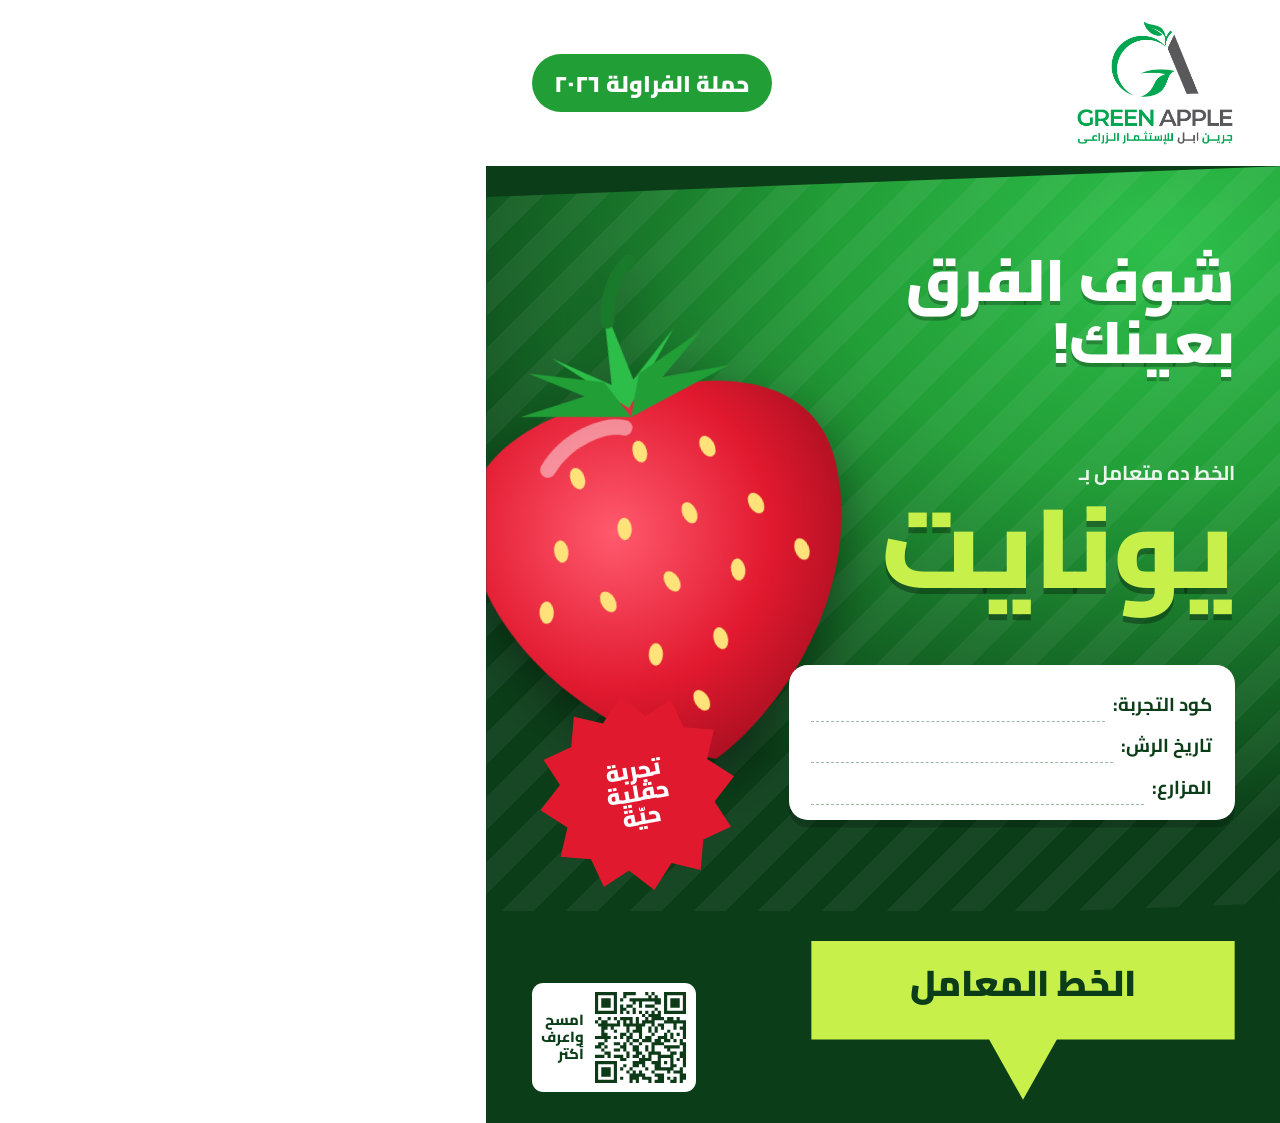
<file: reports/card-source/A.html>
<!doctype html><html lang="ar" dir="rtl"><head><meta charset="utf-8"><link href="https://fonts.googleapis.com/css2?family=Cairo:wght@600;700;800;900&display=swap" rel="stylesheet"><style>@page{size:210mm 297mm;margin:0}
*{box-sizing:border-box;margin:0;padding:0}
body{font-family:Cairo,sans-serif;background:#fff}
:root{--g:#229E37;--dg:#0B3D18;--lime:#C8F04B;--red:#E1192F;--cream:#FFF8EC}
.sheet{position:relative;overflow:hidden;page-break-after:always;background:var(--dg)}
.hero{background:radial-gradient(120% 90% at 85% 10%,#2DBE4A 0,#229E37 35%,#0B3D18 85%)}
.burst{position:absolute;display:flex;align-items:center;justify-content:center;text-align:center;color:#fff;font-weight:900;background:var(--red);
 clip-path:polygon(50% 0,61% 12%,75% 6%,79% 21%,94% 25%,88% 39%,100% 50%,88% 61%,94% 75%,79% 79%,75% 94%,61% 88%,50% 100%,39% 88%,25% 94%,21% 79%,6% 75%,12% 61%,0 50%,12% 39%,6% 25%,21% 21%,25% 6%,39% 12%);line-height:1.05}
.logo{background:#fff;display:flex;align-items:center;justify-content:center}
.logo img{display:block}
.lime{color:var(--lime)}
.fields{background:#fff;color:#0B3D18}
.f{display:flex;align-items:flex-end;gap:2mm;font-weight:700}
.f .v{flex:1;border-bottom:.5mm dashed #9bb9a2}
.qr{background:#fff;display:flex;align-items:center;gap:3mm;color:#0B3D18;font-weight:800;line-height:1.15}
.qr img{display:block}
.stripes{position:absolute;inset:0;background:repeating-linear-gradient(-45deg,rgba(255,255,255,.05) 0 6mm,transparent 6mm 12mm);pointer-events:none}

.a{width:210mm;height:297mm}
.a .top{height:44mm;background:#fff;display:flex;align-items:center;justify-content:space-between;padding:0 12mm;position:relative;z-index:2}
.a .top img{height:34mm}
.a .top .tag{background:var(--g);color:#fff;font-weight:900;font-size:17pt;padding:2mm 6mm;border-radius:20mm}
.a .main{position:absolute;top:44mm;left:0;right:0;height:203mm;clip-path:polygon(0 4%,100% 0,100% 96%,0 100%)}
.a .main .straw{position:absolute;left:-14mm;top:22mm;width:118mm;transform:rotate(-14deg);filter:drop-shadow(0 6mm 6mm rgba(0,0,0,.35))}
.a .h1{position:absolute;right:12mm;top:22mm;color:#fff;font-weight:900;font-size:44pt;line-height:1.05;text-align:right;width:120mm;text-shadow:0 1mm 0 rgba(0,0,0,.25)}
.a .prod{position:absolute;right:12mm;top:76mm;text-align:right}
.a .prod small{display:block;color:#fff;font-weight:700;font-size:15pt;opacity:.9}
.a .prod b{display:block;font-size:84pt;font-weight:900;line-height:1;color:var(--lime);text-shadow:0 1.5mm 0 rgba(0,0,0,.3)}
.a .burst{width:52mm;height:52mm;left:14mm;top:140mm;font-size:17pt;transform:rotate(-10deg)}
.a .fields{position:absolute;right:12mm;top:132mm;width:118mm;border-radius:5mm;padding:4mm 6mm;box-shadow:0 2mm 0 rgba(0,0,0,.2)}
.a .f{font-size:14pt;height:11mm}
.a .bottom{position:absolute;bottom:0;left:0;right:0;height:56mm;background:var(--dg)}
.a .arrow{position:absolute;bottom:6mm;right:12mm;width:112mm;height:42mm;background:var(--lime);color:var(--dg);font-weight:900;font-size:27pt;display:flex;align-items:center;justify-content:center;padding-bottom:9mm;clip-path:polygon(0 0,100% 0,100% 62%,58% 62%,50% 100%,42% 62%,0 62%)}
.a .arrow span{margin-top:-11mm}
.a .qr{position:absolute;bottom:8mm;left:12mm;border-radius:3mm;padding:2.5mm;font-size:11pt}
.a .qr img{width:24mm;height:24mm}
</style></head><body>
<div class="sheet a">
 <div class="top"><img src="logo_c.png"><div class="tag">حملة الفراولة ٢٠٢٦</div></div>
 <div class="main hero"><div class="stripes"></div>
  <img class="straw" src="straw.svg">
  <div class="h1">شوف الفرق<br>بعينك!</div>
  <div class="prod"><small>الخط ده متعامل بـ</small><b>يونايت</b></div>
  <div class="fields">
   <div class="f">كود التجربة:<span class="v"></span></div>
   <div class="f">تاريخ الرش:<span class="v"></span></div>
   <div class="f">المزارع:<span class="v"></span></div>
  </div>
  <div class="burst">تجربة<br>حقلية<br>حيّة</div>
 </div>
 <div class="bottom">
  <div class="arrow"><span>الخط المعامل</span></div>
  <div class="qr"><img src="qr.svg"><div>امسح<br>واعرف<br>أكتر</div></div>
 </div>
</div></body></html>
</file>
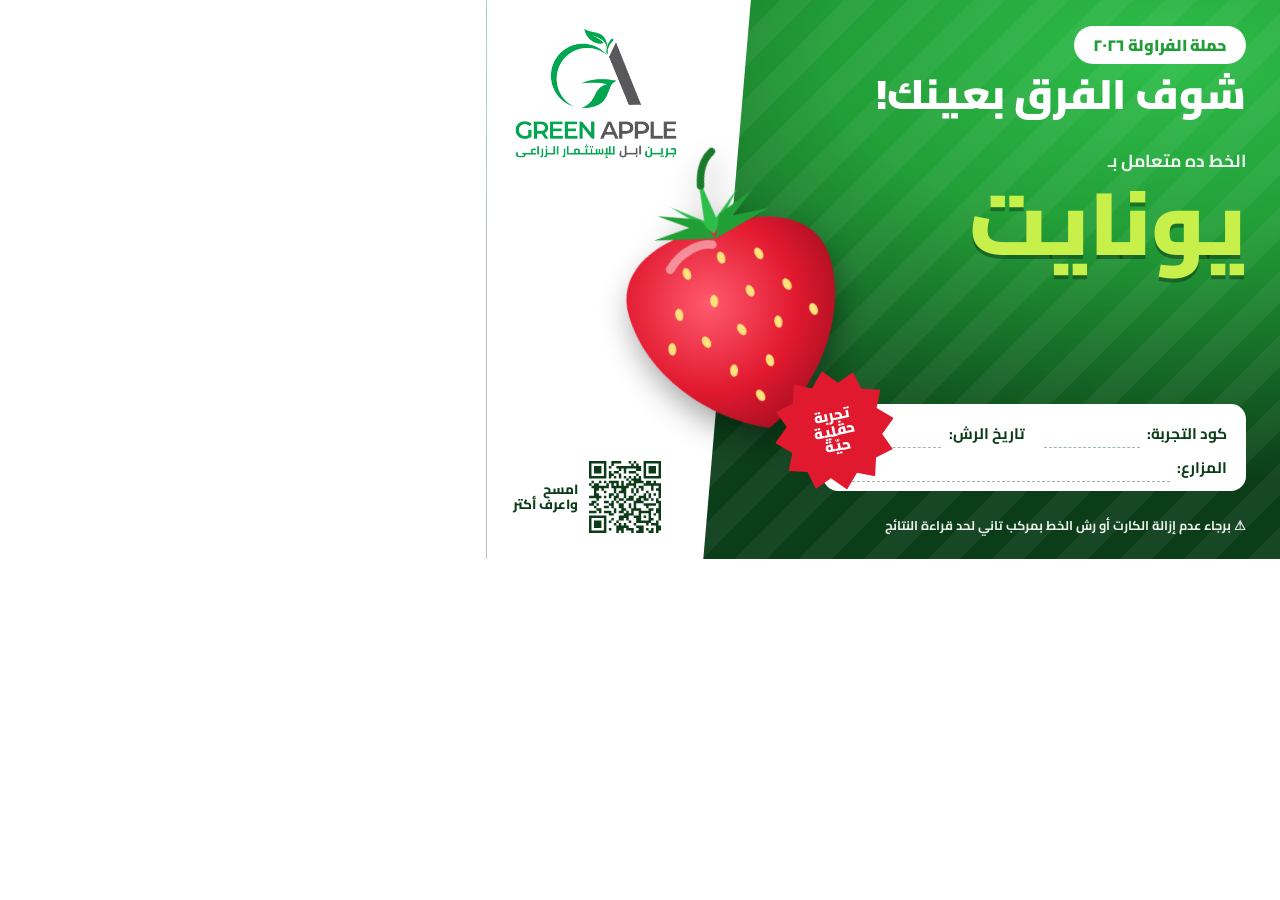
<file: reports/card-source/B.html>
<!doctype html><html lang="ar" dir="rtl"><head><meta charset="utf-8"><link href="https://fonts.googleapis.com/css2?family=Cairo:wght@600;700;800;900&display=swap" rel="stylesheet"><style>@page{size:210mm 148mm;margin:0}
*{box-sizing:border-box;margin:0;padding:0}
body{font-family:Cairo,sans-serif;background:#fff}
:root{--g:#229E37;--dg:#0B3D18;--lime:#C8F04B;--red:#E1192F;--cream:#FFF8EC}
.sheet{position:relative;overflow:hidden;page-break-after:always;background:var(--dg)}
.hero{background:radial-gradient(120% 90% at 85% 10%,#2DBE4A 0,#229E37 35%,#0B3D18 85%)}
.burst{position:absolute;display:flex;align-items:center;justify-content:center;text-align:center;color:#fff;font-weight:900;background:var(--red);
 clip-path:polygon(50% 0,61% 12%,75% 6%,79% 21%,94% 25%,88% 39%,100% 50%,88% 61%,94% 75%,79% 79%,75% 94%,61% 88%,50% 100%,39% 88%,25% 94%,21% 79%,6% 75%,12% 61%,0 50%,12% 39%,6% 25%,21% 21%,25% 6%,39% 12%);line-height:1.05}
.logo{background:#fff;display:flex;align-items:center;justify-content:center}
.logo img{display:block}
.lime{color:var(--lime)}
.fields{background:#fff;color:#0B3D18}
.f{display:flex;align-items:flex-end;gap:2mm;font-weight:700}
.f .v{flex:1;border-bottom:.5mm dashed #9bb9a2}
.qr{background:#fff;display:flex;align-items:center;gap:3mm;color:#0B3D18;font-weight:800;line-height:1.15}
.qr img{display:block}
.stripes{position:absolute;inset:0;background:repeating-linear-gradient(-45deg,rgba(255,255,255,.05) 0 6mm,transparent 6mm 12mm);pointer-events:none}

.b{width:210mm;height:148mm}
.b .main{position:absolute;inset:0;}
.b .side{position:absolute;top:0;bottom:0;left:0;width:70mm;background:#fff;clip-path:polygon(0 0,100% 0,82% 100%,0 100%);display:flex;flex-direction:column;align-items:flex-end;justify-content:space-between;padding:7mm 0 7mm 7mm}
.b .side img.l{width:44mm}
.b .qr{padding:0;font-size:10pt} .b .qr img{width:19mm;height:19mm}
.b .straw{position:absolute;left:32mm;top:38mm;width:66mm;transform:rotate(-16deg);filter:drop-shadow(0 4mm 4mm rgba(0,0,0,.35));z-index:3}
.b .tag{position:absolute;right:9mm;top:7mm;background:#fff;color:var(--g);font-weight:900;font-size:12pt;padding:1mm 5mm;border-radius:20mm}
.b .h1{position:absolute;right:9mm;top:19mm;color:#fff;font-weight:900;font-size:31pt;line-height:1.1}
.b .prod{position:absolute;right:9mm;top:38mm;text-align:right}
.b .prod small{display:block;color:#fff;font-weight:700;font-size:13pt;opacity:.9}
.b .prod b{display:block;font-size:66pt;font-weight:900;line-height:1.05;color:var(--lime);text-shadow:0 1mm 0 rgba(0,0,0,.3)}
.b .fields{position:absolute;right:9mm;bottom:18mm;width:112mm;border-radius:4mm;padding:2.5mm 5mm;display:grid;grid-template-columns:1fr 1fr;column-gap:5mm}
.b .f{font-size:11.5pt;height:9mm} .b .f.w{grid-column:1/3}
.b .note{position:absolute;right:9mm;bottom:6mm;width:112mm;color:#fff;font-weight:700;font-size:9.5pt;opacity:.92}
.b .burst{width:32mm;height:32mm;left:76mm;top:98mm;font-size:11pt;transform:rotate(-12deg);z-index:4}
</style></head><body>
<div class="sheet b"><div class="main hero" style=""><div class="stripes"></div></div>
 <div class="side"><img class="l" src="logo_c.png"><div class="qr"><img src="qr.svg"><div>امسح<br>واعرف أكتر</div></div></div>
 <img class="straw" src="straw.svg"><div class="burst">تجربة<br>حقلية<br>حيّة</div>
 <div class="tag">حملة الفراولة ٢٠٢٦</div>
 <div class="h1">شوف الفرق بعينك!</div>
 <div class="prod"><small>الخط ده متعامل بـ</small><b>يونايت</b></div>
 <div class="fields"><div class="f">كود التجربة:<span class="v"></span></div><div class="f">تاريخ الرش:<span class="v"></span></div><div class="f w">المزارع:<span class="v"></span></div></div>
 <div class="note">⚠ برجاء عدم إزالة الكارت أو رش الخط بمركب تاني لحد قراءة النتائج</div>
</div></body></html>
</file>
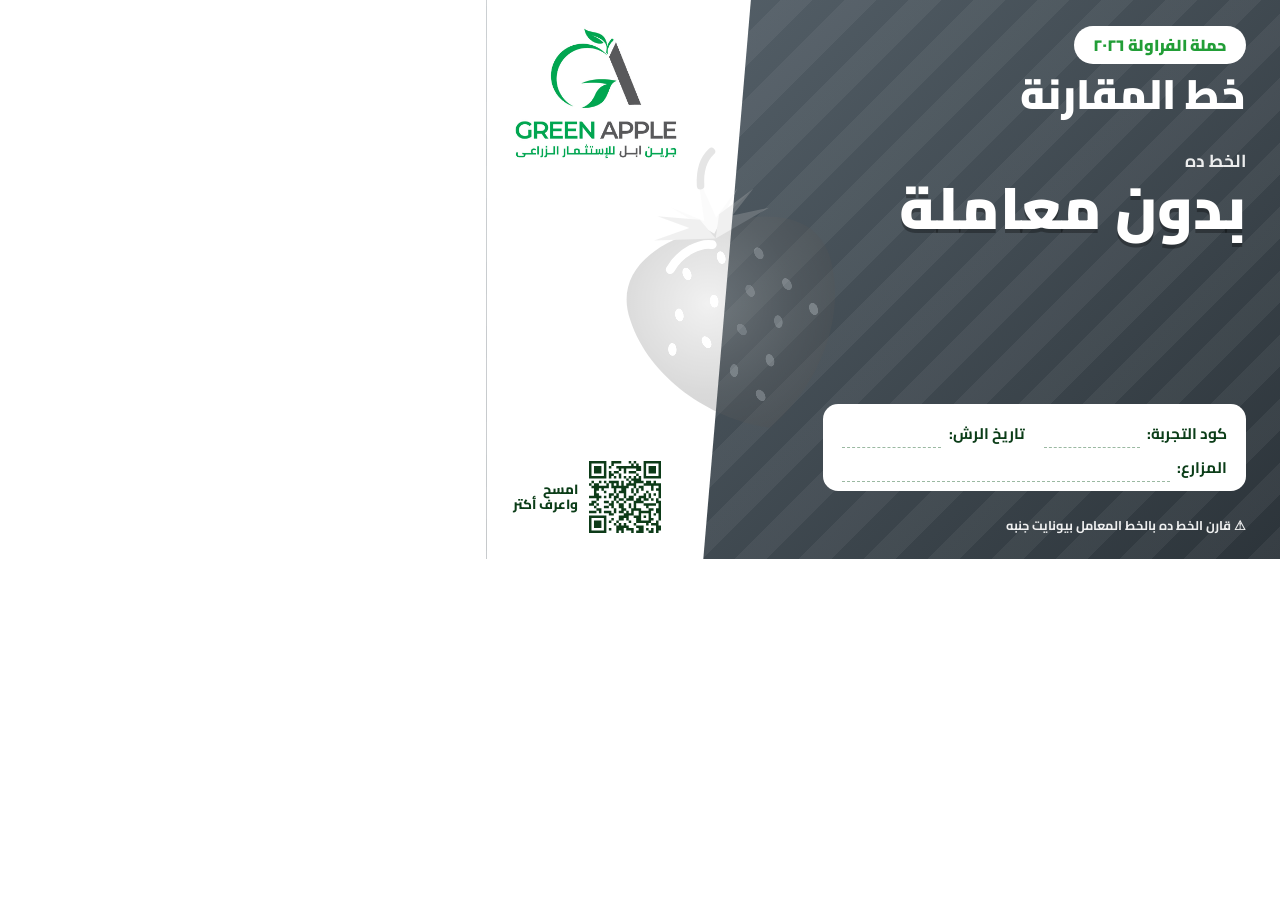
<file: reports/card-source/C.html>
<!doctype html><html lang="ar" dir="rtl"><head><meta charset="utf-8"><link href="https://fonts.googleapis.com/css2?family=Cairo:wght@600;700;800;900&display=swap" rel="stylesheet"><style>@page{size:210mm 148mm;margin:0}
*{box-sizing:border-box;margin:0;padding:0}
body{font-family:Cairo,sans-serif;background:#fff}
:root{--g:#229E37;--dg:#0B3D18;--lime:#C8F04B;--red:#E1192F;--cream:#FFF8EC}
.sheet{position:relative;overflow:hidden;page-break-after:always;background:var(--dg)}
.hero{background:radial-gradient(120% 90% at 85% 10%,#2DBE4A 0,#229E37 35%,#0B3D18 85%)}
.burst{position:absolute;display:flex;align-items:center;justify-content:center;text-align:center;color:#fff;font-weight:900;background:var(--red);
 clip-path:polygon(50% 0,61% 12%,75% 6%,79% 21%,94% 25%,88% 39%,100% 50%,88% 61%,94% 75%,79% 79%,75% 94%,61% 88%,50% 100%,39% 88%,25% 94%,21% 79%,6% 75%,12% 61%,0 50%,12% 39%,6% 25%,21% 21%,25% 6%,39% 12%);line-height:1.05}
.logo{background:#fff;display:flex;align-items:center;justify-content:center}
.logo img{display:block}
.lime{color:var(--lime)}
.fields{background:#fff;color:#0B3D18}
.f{display:flex;align-items:flex-end;gap:2mm;font-weight:700}
.f .v{flex:1;border-bottom:.5mm dashed #9bb9a2}
.qr{background:#fff;display:flex;align-items:center;gap:3mm;color:#0B3D18;font-weight:800;line-height:1.15}
.qr img{display:block}
.stripes{position:absolute;inset:0;background:repeating-linear-gradient(-45deg,rgba(255,255,255,.05) 0 6mm,transparent 6mm 12mm);pointer-events:none}

.b{width:210mm;height:148mm}
.b .main{position:absolute;inset:0;background:linear-gradient(135deg,#5b6770,#2c343a)}
.b .side{position:absolute;top:0;bottom:0;left:0;width:70mm;background:#fff;clip-path:polygon(0 0,100% 0,82% 100%,0 100%);display:flex;flex-direction:column;align-items:flex-end;justify-content:space-between;padding:7mm 0 7mm 7mm}
.b .side img.l{width:44mm}
.b .qr{padding:0;font-size:10pt} .b .qr img{width:19mm;height:19mm}
.b .straw{position:absolute;left:32mm;top:38mm;width:66mm;transform:rotate(-16deg);filter:drop-shadow(0 4mm 4mm rgba(0,0,0,.35));z-index:3}
.b .tag{position:absolute;right:9mm;top:7mm;background:#fff;color:var(--g);font-weight:900;font-size:12pt;padding:1mm 5mm;border-radius:20mm}
.b .h1{position:absolute;right:9mm;top:19mm;color:#fff;font-weight:900;font-size:31pt;line-height:1.1}
.b .prod{position:absolute;right:9mm;top:38mm;text-align:right}
.b .prod small{display:block;color:#fff;font-weight:700;font-size:13pt;opacity:.9}
.b .prod b{display:block;font-size:44pt;font-weight:900;line-height:1.05;color:#fff;text-shadow:0 1mm 0 rgba(0,0,0,.3)}
.b .fields{position:absolute;right:9mm;bottom:18mm;width:112mm;border-radius:4mm;padding:2.5mm 5mm;display:grid;grid-template-columns:1fr 1fr;column-gap:5mm}
.b .f{font-size:11.5pt;height:9mm} .b .f.w{grid-column:1/3}
.b .note{position:absolute;right:9mm;bottom:6mm;width:112mm;color:#fff;font-weight:700;font-size:9.5pt;opacity:.92}
.b .burst{width:32mm;height:32mm;left:76mm;top:98mm;font-size:11pt;transform:rotate(-12deg);z-index:4}
</style></head><body>
<div class="sheet b"><div class="main hero" style="background:linear-gradient(135deg,#5b6770,#2c343a)"><div class="stripes"></div></div>
 <div class="side"><img class="l" src="logo_c.png"><div class="qr"><img src="qr.svg"><div>امسح<br>واعرف أكتر</div></div></div>
 
 <img class="straw" src="straw.svg" style="filter:grayscale(1) brightness(1.6);opacity:.25"><div class="tag">حملة الفراولة ٢٠٢٦</div>
 <div class="h1">خط المقارنة</div>
 <div class="prod"><small>الخط ده</small><b>بدون معاملة</b></div>
 <div class="fields"><div class="f">كود التجربة:<span class="v"></span></div><div class="f">تاريخ الرش:<span class="v"></span></div><div class="f w">المزارع:<span class="v"></span></div></div>
 <div class="note">⚠ قارن الخط ده بالخط المعامل بيونايت جنبه</div>
</div></body></html>
</file>
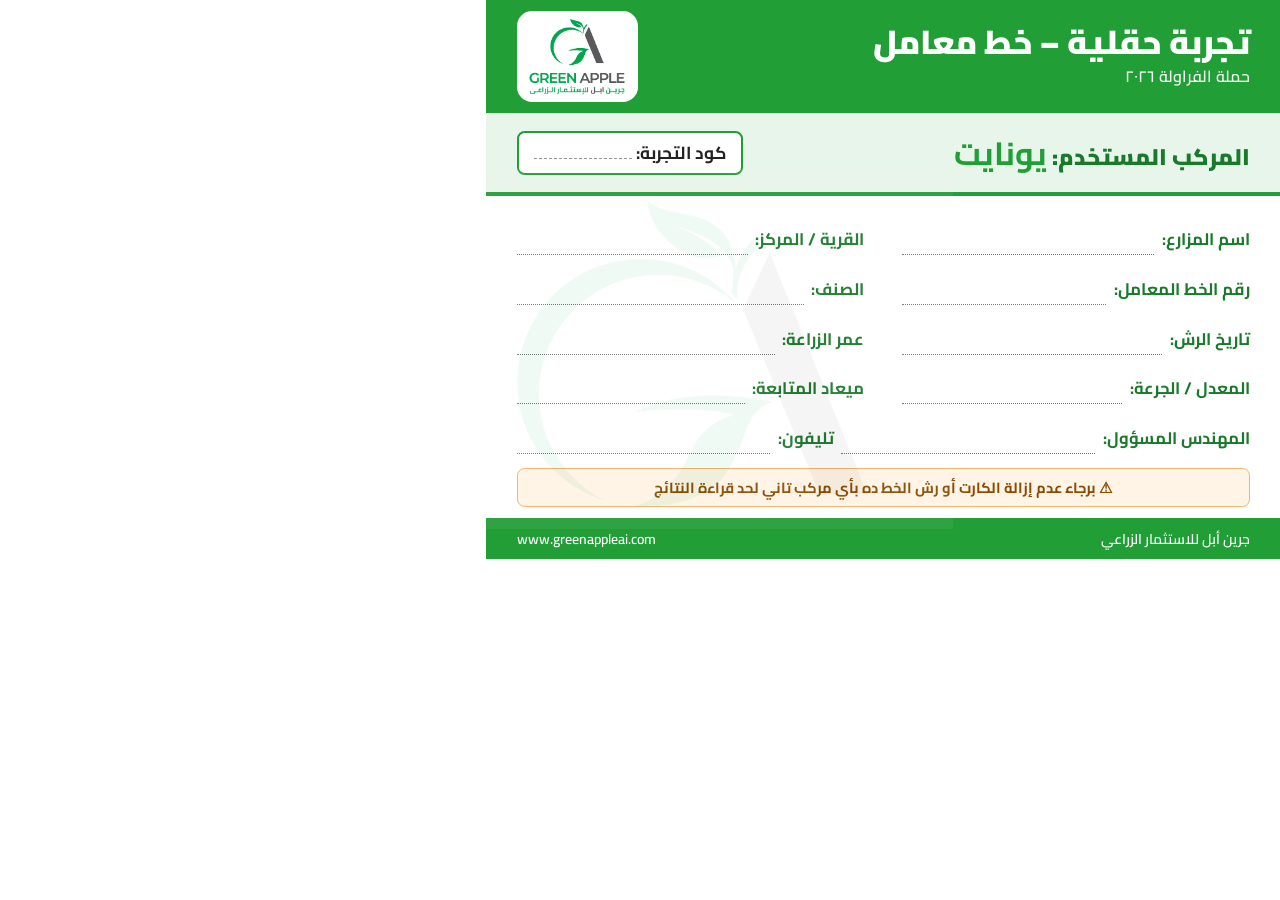
<file: reports/card-source/card.html>
<!doctype html><html lang="ar" dir="rtl"><head><meta charset="utf-8">
<link href="https://fonts.googleapis.com/css2?family=Cairo:wght@400;600;700;900&display=swap" rel="stylesheet">
<style>
@page{size:A5 landscape;margin:0}
*{box-sizing:border-box;margin:0;padding:0}
body{font-family:Cairo,sans-serif;color:#222}
.card{width:210mm;height:148mm;position:relative;overflow:hidden;background:#fff;border:0;page-break-after:always;display:flex;flex-direction:column}
.top{background:#229E37;color:#fff;display:flex;align-items:center;justify-content:space-between;padding:4mm 8mm;height:30mm}
.top .t1{font-size:25pt;font-weight:900;line-height:1.15}
.top .t2{font-size:12pt;font-weight:600;opacity:.95}
.logo{background:#fff;border-radius:4mm;padding:1.5mm 3mm;height:24mm;display:flex;align-items:center}
.logo img{height:21mm}
.band{background:#E8F5EA;border-bottom:1.2mm solid #229E37;display:flex;align-items:center;justify-content:space-between;padding:2.5mm 8mm}
.band .prod{font-size:17pt;font-weight:900;color:#1a7a2b}
.band .prod b{font-size:24pt;color:#229E37}
.code{border:0.6mm solid #229E37;border-radius:2mm;padding:1mm 4mm;font-size:13pt;font-weight:700;background:#fff}
.code span{display:inline-block;min-width:26mm;border-bottom:0.4mm dashed #999}
.grid{flex:1;display:grid;grid-template-columns:1fr 1fr;column-gap:10mm;row-gap:0;padding:4mm 8mm 0}
.f{display:flex;align-items:flex-end;gap:2mm;font-size:12.5pt;height:11.5mm}
.f label{font-weight:700;color:#1a7a2b;white-space:nowrap}
.f .v{flex:1;border-bottom:0.4mm dotted #777;height:7mm;font-weight:600;color:#000}
.wide{grid-column:1 / span 2}
.foot{display:flex;justify-content:space-between;align-items:center;background:#229E37;color:#fff;padding:2mm 8mm;font-size:10.5pt;font-weight:600;margin-top:auto}
.warn{background:#FFF4E5;color:#8a4b00;border:0.4mm solid #f0b46a;border-radius:2mm;margin:2mm 8mm 3mm;padding:1.3mm 4mm;font-size:11pt;font-weight:700;text-align:center}
.wm{position:absolute;left:-12mm;bottom:8mm;height:95mm;opacity:.06;pointer-events:none}
</style></head><body>
<div class="card">
  <img class="wm" src="mark.png" alt="">
  <div class="top">
    <div><div class="t1">تجربة حقلية – خط معامل</div><div class="t2">حملة الفراولة ٢٠٢٦</div></div>
    <div class="logo"><img src="logo_c.png" alt="Green Apple"></div>
  </div>
  <div class="band">
    <div class="prod">المركب المستخدم: <b>يونايت</b></div>
    <div class="code">كود التجربة: <span></span></div>
  </div>
  <div class="grid">
    <div class="f"><label>اسم المزارع:</label><div class="v"></div></div>
    <div class="f"><label>القرية / المركز:</label><div class="v"></div></div>
    <div class="f"><label>رقم الخط المعامل:</label><div class="v"></div></div>
    <div class="f"><label>الصنف:</label><div class="v"></div></div>
    <div class="f"><label>تاريخ الرش:</label><div class="v"></div></div>
    <div class="f"><label>عمر الزراعة:</label><div class="v"></div></div>
    <div class="f"><label>المعدل / الجرعة:</label><div class="v"></div></div>
    <div class="f"><label>ميعاد المتابعة:</label><div class="v"></div></div>
    <div class="f wide"><label>المهندس المسؤول:</label><div class="v"></div><label>تليفون:</label><div class="v"></div></div>
  </div>
  <div class="warn">⚠ برجاء عدم إزالة الكارت أو رش الخط ده بأي مركب تاني لحد قراءة النتائج</div>
  <div class="foot"><span>جرين أبل للاستثمار الزراعي</span><span dir="ltr">www.greenappleai.com</span></div>
</div>
</body></html>
</file>
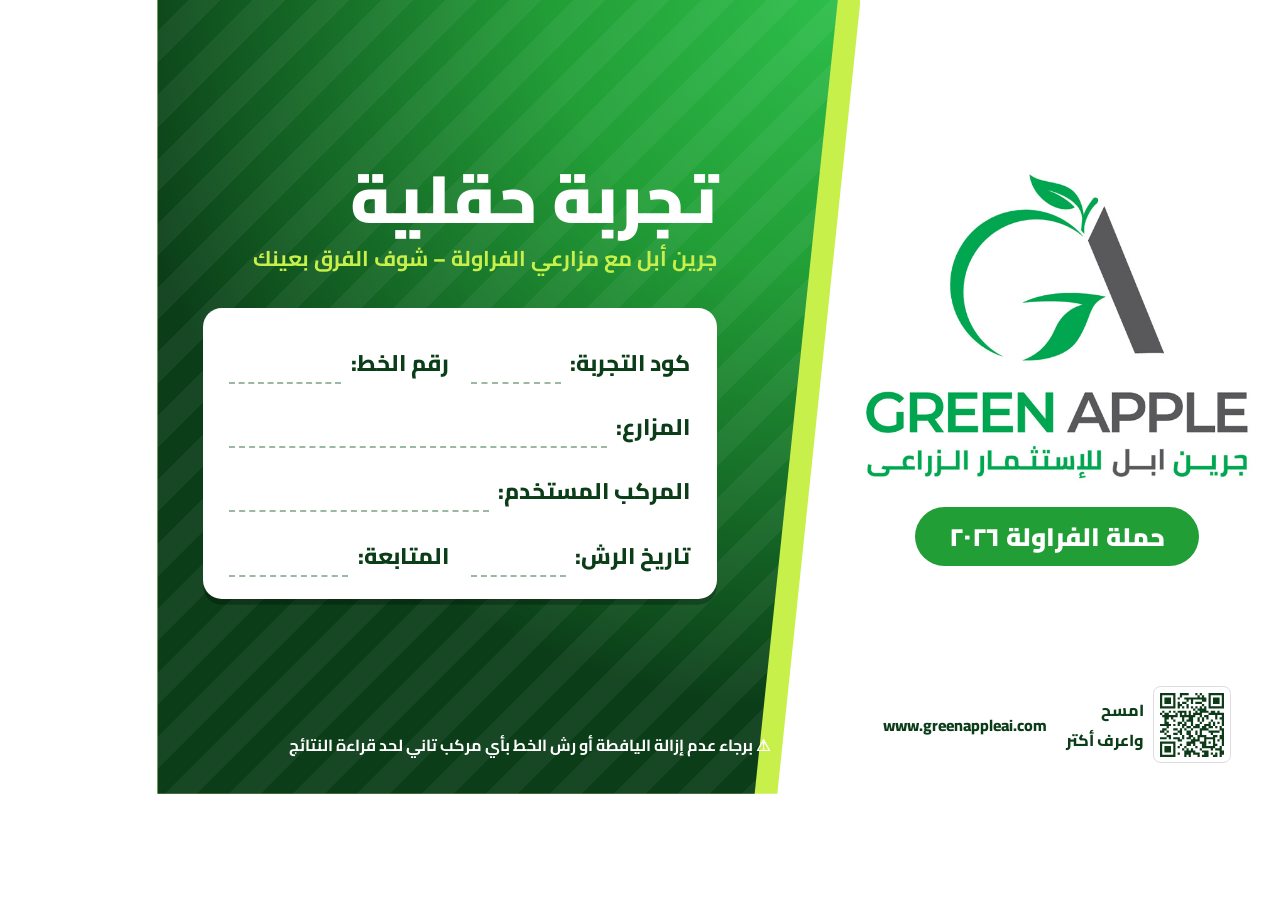
<file: reports/card-source/D.html>
<!doctype html><html lang="ar" dir="rtl"><head><meta charset="utf-8">
<link href="https://fonts.googleapis.com/css2?family=Cairo:wght@600;700;800;900&display=swap" rel="stylesheet">
<style>
@page{size:297mm 210mm;margin:0}
*{box-sizing:border-box;margin:0;padding:0}
body{font-family:Cairo,sans-serif}
.s{width:297mm;height:210mm;position:relative;overflow:hidden;background:#fff}
.brand{position:absolute;top:0;right:0;bottom:0;width:118mm;background:transparent;display:flex;flex-direction:column;align-items:center;justify-content:center;gap:6mm;z-index:2;padding-bottom:16mm}
.brand img{width:104mm}
.brand .pill{background:#229E37;color:#fff;font-weight:900;font-size:19pt;padding:1.5mm 9mm;border-radius:30mm}
.panel{position:absolute;top:0;left:0;bottom:0;width:180mm;background:radial-gradient(120% 100% at 100% 0,#2DBE4A 0,#229E37 35%,#0B3D18 90%);clip-path:polygon(15mm 0,100% 0,85% 100%,0 100%);clip-path:polygon(0 0,100% 0,calc(100% - 22mm) 100%,0 100%)}
.panel:before{content:"";position:absolute;inset:0;background:repeating-linear-gradient(-45deg,rgba(255,255,255,.05) 0 6mm,transparent 6mm 12mm)}
.accent{position:absolute;top:0;left:0;bottom:0;width:186mm;background:#C8F04B;clip-path:polygon(0 0,100% 0,calc(100% - 22mm) 100%,0 100%)}
.content{position:absolute;top:0;left:0;bottom:0;width:160mm;padding:14mm 12mm 22mm 12mm;color:#fff;z-index:3;display:flex;flex-direction:column;justify-content:center}
.h1{font-size:50pt;font-weight:900;line-height:1.05}
.h2{font-size:16pt;font-weight:700;color:#C8F04B;margin-top:1mm}
.box{background:#fff;color:#0B3D18;border-radius:5mm;margin-top:8mm;padding:3mm 7mm 6mm;box-shadow:0 1.5mm 0 rgba(0,0,0,.25)}
.f{display:flex;align-items:flex-end;gap:2.5mm;font-weight:800;font-size:17pt;height:17mm}
.f .v{flex:1;border-bottom:.6mm dashed #9bb9a2}
.row{display:flex;gap:6mm}.row .f{flex:1}
.foot{position:absolute;left:12mm;bottom:9mm;width:150mm;color:#fff;font-weight:700;font-size:12pt;z-index:3}
.qr{display:flex;align-items:center;gap:2.5mm}
.qr span{background:#fff;padding:1.5mm;border-radius:2mm;display:block}
.qr img{width:17mm;height:17mm;display:block}
.web{position:absolute;bottom:8mm;right:0;width:118mm;display:flex;align-items:center;justify-content:center;gap:5mm;color:#0B3D18;font-weight:800;font-size:12pt;z-index:3}.qr{color:#0B3D18}.qr span{border:.4mm solid #ddd}
</style></head><body>
<div class="s">
 <div class="accent"></div><div class="panel"></div>
 <div class="brand"><img src="logo_c.png" alt="Green Apple"><div class="pill">حملة الفراولة ٢٠٢٦</div></div>
 <div class="content">
  <div class="h1">تجربة حقلية</div>
  <div class="h2">جرين أبل مع مزارعي الفراولة – شوف الفرق بعينك</div>
  <div class="box">
   <div class="row"><div class="f">كود التجربة:<span class="v"></span></div><div class="f">رقم الخط:<span class="v"></span></div></div>
   <div class="f">المزارع:<span class="v"></span></div>
   <div class="f">المركب المستخدم:<span class="v"></span></div>
   <div class="row"><div class="f">تاريخ الرش:<span class="v"></span></div><div class="f">المتابعة:<span class="v"></span></div></div>
  </div>
 </div>
 <div class="foot">⚠ برجاء عدم إزالة اليافطة أو رش الخط بأي مركب تاني لحد قراءة النتائج</div>
 <div class="web"><div class="qr"><span><img src="qr.svg"></span><div>امسح<br>واعرف أكتر</div></div><div dir="ltr">www.greenappleai.com</div></div>
</div></body></html>
</file>
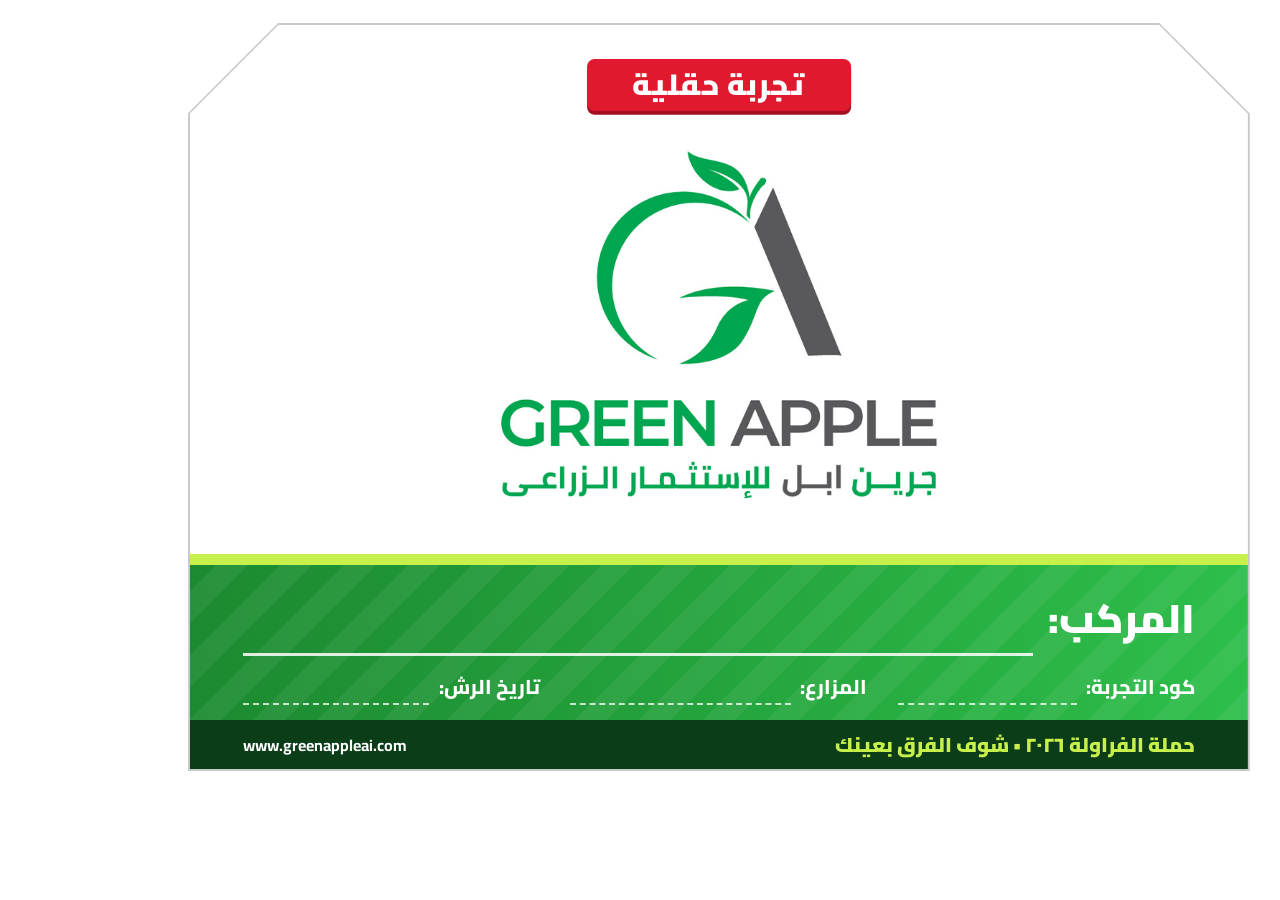
<file: reports/card-source/E.html>
<!doctype html><html lang="ar" dir="rtl"><head><meta charset="utf-8">
<link href="https://fonts.googleapis.com/css2?family=Cairo:wght@600;700;800;900&display=swap" rel="stylesheet">
<style>
@page{size:297mm 210mm;margin:0}
*{box-sizing:border-box;margin:0;padding:0}
body{font-family:Cairo,sans-serif;background:#fff}
.page{width:297mm;height:210mm;position:relative;display:flex;align-items:center;justify-content:center}
.cut{position:absolute;width:281mm;height:198mm;clip-path:polygon(24mm 0,calc(100% - 24mm) 0,100% 24mm,100% 100%,0 100%,0 24mm);background:#c9c9c9}
.sign{position:relative;width:280mm;height:197mm;clip-path:polygon(23.6mm 0,calc(100% - 23.6mm) 0,100% 23.6mm,100% 100%,0 100%,0 23.6mm);background:#fff;overflow:hidden;display:flex;flex-direction:column}
.tab{position:absolute;top:9mm;right:50%;transform:translateX(50%);background:#E1192F;color:#fff;font-weight:900;font-size:22pt;padding:0 12mm;height:14mm;line-height:14mm;border-radius:2mm;letter-spacing:.3mm;box-shadow:0 1mm 0 #a50e20}
.logo{flex:1;display:flex;align-items:center;justify-content:center;padding-top:16mm}
.logo img{height:96mm}
.band{background:repeating-linear-gradient(-45deg,rgba(255,255,255,.06) 0 6mm,transparent 6mm 12mm),linear-gradient(90deg,#1c8a30,#2DBE4A);color:#fff;padding:4mm 14mm 4mm;position:relative}
.band:before{content:"";position:absolute;top:-3mm;left:0;right:0;height:3mm;background:#C8F04B}
.big{display:flex;align-items:flex-end;gap:4mm;font-weight:900;font-size:30pt;height:20mm}
.big .v{flex:1;border-bottom:.9mm solid rgba(255,255,255,.85);height:15mm}
.row{display:flex;gap:8mm;margin-top:1mm}
.f{flex:1;display:flex;align-items:flex-end;gap:2.5mm;font-weight:800;font-size:15pt;height:12mm}
.f .v{flex:1;border-bottom:.6mm dashed rgba(255,255,255,.75);height:9mm}
.strip{background:#0B3D18;color:#C8F04B;font-weight:900;font-size:15pt;display:flex;justify-content:space-between;align-items:center;padding:2mm 14mm;height:13mm}
.strip span.w{color:#fff;font-size:12pt;font-weight:700}
.hole{position:absolute;width:5mm;height:5mm;border-radius:50%;border:.4mm solid #bbb;left:50%;transform:translateX(-50%)}
</style></head><body>
<div class="page">
 <div class="cut"></div>
 <div class="sign">
  <div class="tab">تجربة حقلية</div>
  <div class="logo"><img src="logo_c.png" alt="Green Apple"></div>
  <div class="band">
   <div class="big">المركب:<span class="v"></span></div>
   <div class="row">
    <div class="f">كود التجربة:<span class="v"></span></div>
    <div class="f">المزارع:<span class="v"></span></div>
    <div class="f">تاريخ الرش:<span class="v"></span></div>
   </div>
  </div>
  <div class="strip"><span>حملة الفراولة ٢٠٢٦ • شوف الفرق بعينك</span><span class="w" dir="ltr">www.greenappleai.com</span></div>
 </div>
</div></body></html>
</file>
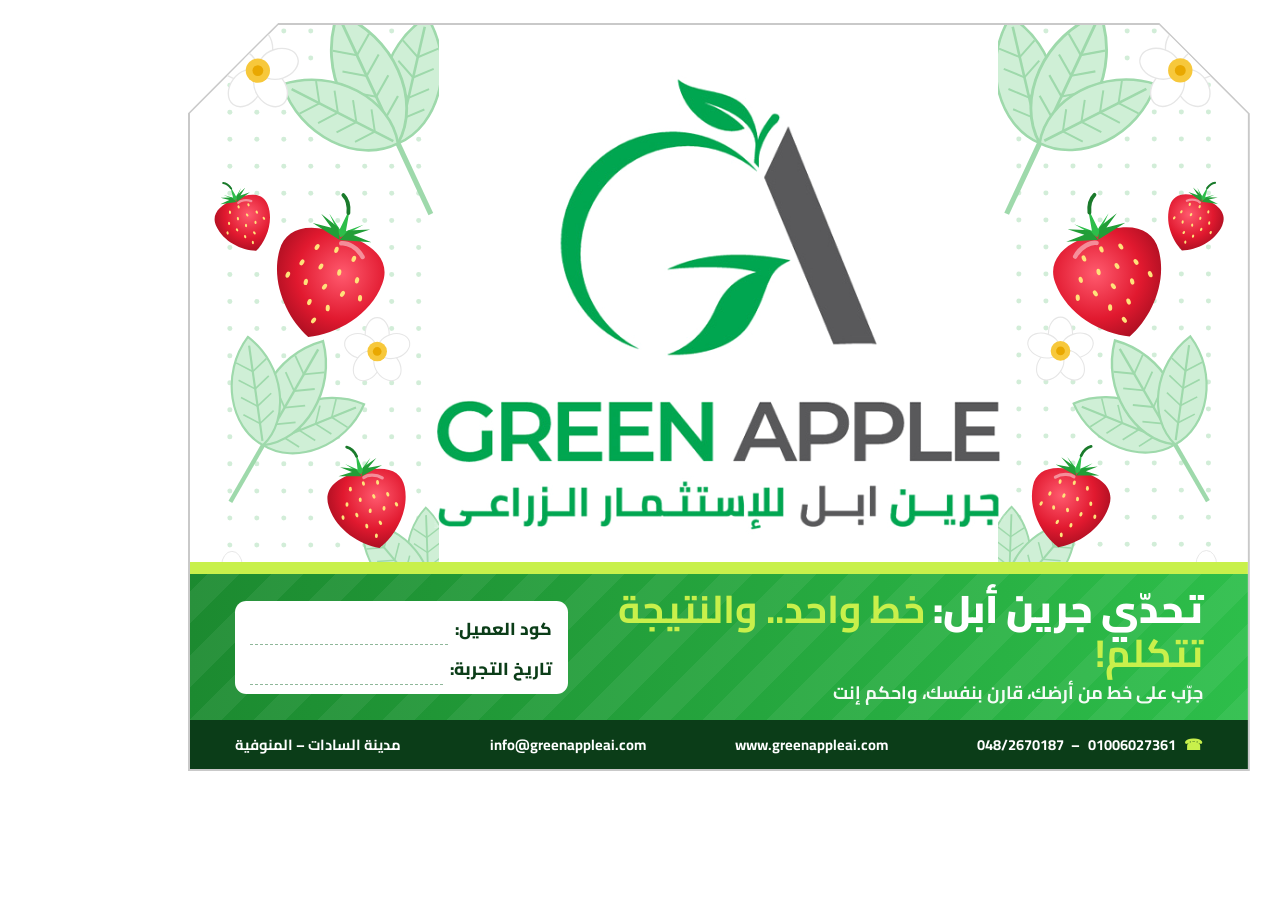
<file: reports/card-source/F.html>
<!doctype html><html lang="ar" dir="rtl"><head><meta charset="utf-8">
<link href="https://fonts.googleapis.com/css2?family=Cairo:wght@600;700;800;900&display=swap" rel="stylesheet">
<style>
@page{size:297mm 210mm;margin:0}
*{box-sizing:border-box;margin:0;padding:0}
body{font-family:Cairo,sans-serif;background:#fff}
.page{width:297mm;height:210mm;position:relative;display:flex;align-items:center;justify-content:center}
.cut{position:absolute;width:281mm;height:198mm;clip-path:polygon(24mm 0,calc(100% - 24mm) 0,100% 24mm,100% 100%,0 100%,0 24mm);background:#c9c9c9}
.sign{position:relative;width:280mm;height:197mm;clip-path:polygon(23.6mm 0,calc(100% - 23.6mm) 0,100% 23.6mm,100% 100%,0 100%,0 23.6mm);background:#fff;overflow:hidden;display:flex;flex-direction:column}
.top{position:relative;flex:1;display:flex;align-items:center;justify-content:center}
.side{position:absolute;top:0;bottom:0;width:66mm}
.side.r{right:0}.side.l{left:0;transform:scaleX(-1)}
.side img{width:100%;height:100%;object-fit:cover;display:block}
.tab{position:absolute;top:7mm;right:50%;transform:translateX(50%);background:#E1192F;color:#fff;font-weight:900;font-size:20pt;padding:0 11mm;height:13mm;line-height:13mm;border-radius:2mm;box-shadow:0 1mm 0 #a50e20;z-index:3;white-space:nowrap}
.logo{position:relative;z-index:2;padding-top:3mm}
.logo img{height:124mm;display:block}
.band{position:relative;background:repeating-linear-gradient(-45deg,rgba(255,255,255,.06) 0 6mm,transparent 6mm 12mm),linear-gradient(90deg,#1c8a30,#2DBE4A);color:#fff;padding:3.5mm 12mm 3mm;display:flex;align-items:center;gap:8mm}
.band:before{content:"";position:absolute;top:-3mm;left:0;right:0;height:3mm;background:#C8F04B}
.msg{flex:1}
.msg .h{font-weight:900;font-size:29pt;line-height:1.15}
.msg .h b{color:#C8F04B}
.msg .s{font-weight:700;font-size:13.5pt;opacity:.95}
.ids{width:88mm;background:#fff;border-radius:3mm;color:#0B3D18;padding:1mm 4mm 2.5mm}
.f{display:flex;align-items:flex-end;gap:2mm;font-weight:800;font-size:13pt;height:10.5mm}
.f .v{flex:1;border-bottom:.5mm dashed #8fb79a;height:7mm}
.strip{background:#0B3D18;color:#fff;font-weight:700;font-size:11pt;display:flex;justify-content:space-between;align-items:center;padding:0 12mm;height:13mm}
.strip b{color:#C8F04B;font-weight:800}
.strip span{display:flex;align-items:center;gap:2mm}
</style></head><body>
<div class="page">
 <div class="cut"></div>
 <div class="sign">
  <div class="top">
   <div class="side r"><img src="side.svg"></div><div class="side l"><img src="side.svg"></div>
   <div class="logo"><img src="logo_t.png" alt="Green Apple"></div>
  </div>
  <div class="band">
   <div class="msg">
    <div class="h">تحدّي جرين أبل: <b>خط واحد.. والنتيجة تتكلم!</b></div>
    <div class="s">جرّب على خط من أرضك، قارن بنفسك، واحكم إنت</div>
   </div>
   <div class="ids">
    <div class="f">كود العميل:<span class="v"></span></div>
    <div class="f">تاريخ التجربة:<span class="v"></span></div>
   </div>
  </div>
  <div class="strip">
   <span><b>☎</b><span dir="ltr">01006027361</span> – <span dir="ltr">048/2670187</span></span>
   <span dir="ltr">www.greenappleai.com</span>
   <span dir="ltr">info@greenappleai.com</span>
   <span>مدينة السادات – المنوفية</span>
  </div>
 </div>
</div></body></html>
</file>
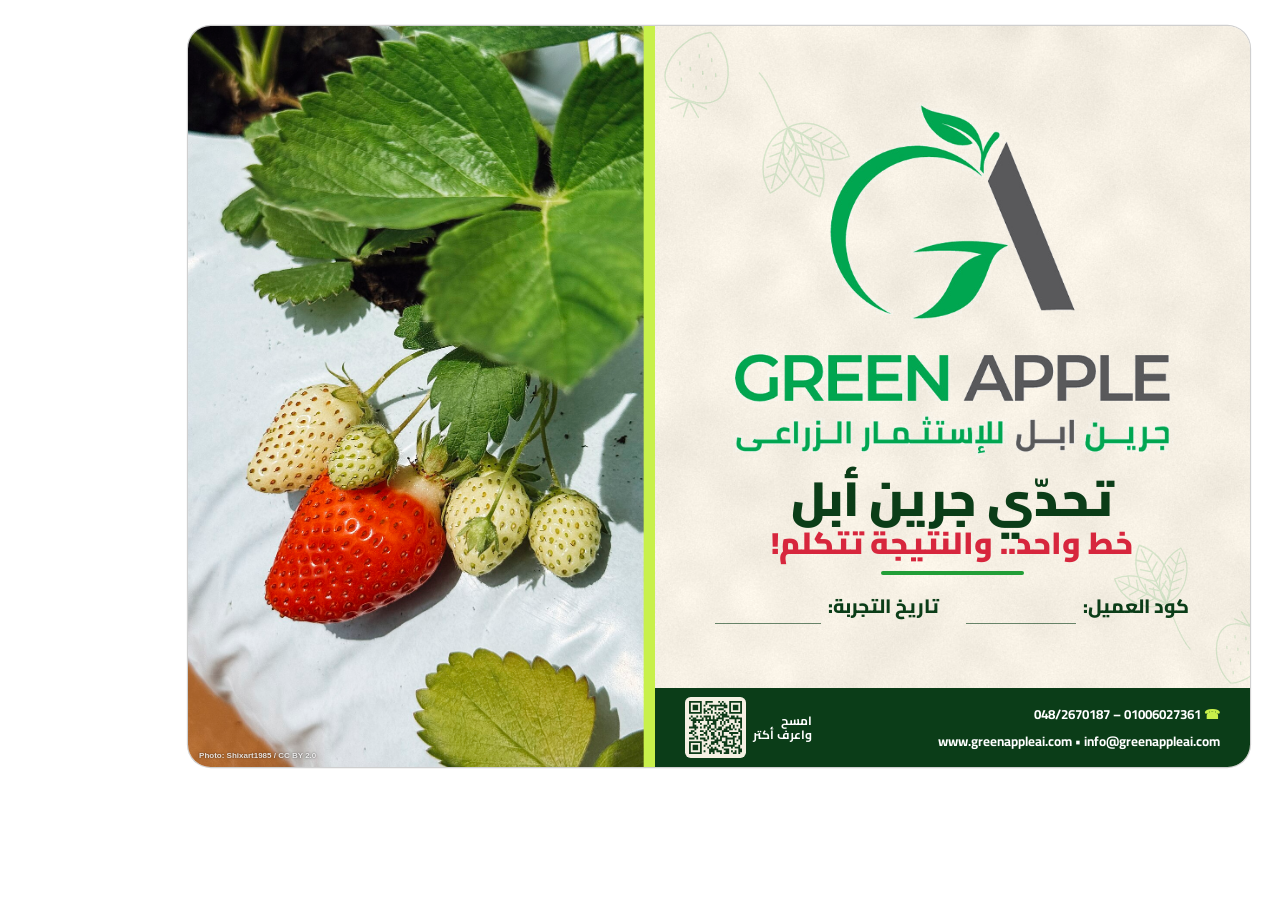
<file: reports/card-source/G.html>
<!doctype html><html lang="ar" dir="rtl"><head><meta charset="utf-8">
<link href="https://fonts.googleapis.com/css2?family=Cairo:wght@600;700;800;900&display=swap" rel="stylesheet">
<style>
@page{size:297mm 210mm;margin:0}
*{box-sizing:border-box;margin:0;padding:0}
body{font-family:Cairo,sans-serif;background:#fff}
.page{width:297mm;height:210mm;display:flex;align-items:center;justify-content:center}
.sign{width:281mm;height:196mm;border-radius:6mm;overflow:hidden;display:flex;flex-direction:row-reverse;box-shadow:0 0 0 .3mm #cfcfcf}
.photo{width:44%;position:relative;background:url(photo.jpg) center 40%/cover}
.photo:after{content:"";position:absolute;inset:0;box-shadow:inset -3mm 0 0 #C8F04B}
.credit{position:absolute;bottom:2mm;left:3mm;font:600 6pt Arial,sans-serif;color:rgba(255,255,255,.85);direction:ltr;text-shadow:0 0 2px rgba(0,0,0,.6)}
.panel{flex:1;position:relative;background:url(paper.jpg) center/cover;display:flex;flex-direction:column;align-items:center;padding:0 10mm}.body{flex:1;display:flex;flex-direction:column;align-items:center;justify-content:center;width:100%;padding-top:2mm}
.art{position:absolute;width:62mm;opacity:.16}
.art.a{top:-6mm;left:-8mm;transform:rotate(180deg)}
.art.b{bottom:16mm;right:-14mm;width:52mm}
.logo{height:96mm;display:block;position:relative;z-index:1}
.h{font-weight:900;font-size:36pt;color:#0B3D18;line-height:1.1;margin-top:3mm;text-align:center;position:relative}
.h2{font-weight:900;font-size:23pt;color:#D7263D;line-height:1.2;text-align:center}
.rule{width:38mm;height:1mm;background:#229E37;border-radius:1mm;margin:2.5mm 0 3mm}
.ids{display:flex;gap:7mm;width:100%;padding:0 6mm;position:relative}
.f{flex:1;display:flex;align-items:flex-end;gap:2mm;font-weight:800;font-size:14.5pt;color:#0B3D18;height:10mm}
.f .v{flex:1;border-bottom:.5mm solid #0B3D18;height:7mm;opacity:.6}
.foot{margin-top:auto;width:calc(100% + 20mm);background:#0B3D18;color:#fff;display:flex;align-items:center;justify-content:space-between;padding:2.5mm 8mm;font-weight:700;font-size:10pt}
.foot .qr{display:flex;align-items:center;gap:2mm;font-size:9pt;line-height:1.15}
.foot .qr span{background:#F5F0E3;padding:1mm;border-radius:1.5mm;display:block}
.foot .qr img{width:14mm;height:14mm;display:block}
.foot .c{display:flex;flex-direction:column;gap:.5mm;text-align:right}
.foot .c b{color:#C8F04B}
</style></head><body>
<div class="page"><div class="sign">
 <div class="photo"><div class="credit">Photo: Shixart1985 / CC BY 2.0</div></div>
 <div class="panel">
  <img class="art a" src="lineart.svg"><img class="art b" src="lineart.svg">
  <div class="body"><img class="logo" src="logo_t.png" alt="Green Apple">
  <div class="h">تحدّي جرين أبل</div>
  <div class="h2">خط واحد.. والنتيجة تتكلم!</div>
  <div class="rule"></div>
  <div class="ids"><div class="f">كود العميل:<span class="v"></span></div><div class="f">تاريخ التجربة:<span class="v"></span></div></div></div>
  <div class="foot">
   <div class="c"><div><b>☎</b> <span dir="ltr">01006027361</span> – <span dir="ltr">048/2670187</span></div><div dir="ltr" style="text-align:right">www.greenappleai.com • info@greenappleai.com</div></div>
   <div class="qr"><div>امسح<br>واعرف أكتر</div><span><img src="qr.svg"></span></div>
  </div>
 </div>
</div></div></body></html>
</file>
